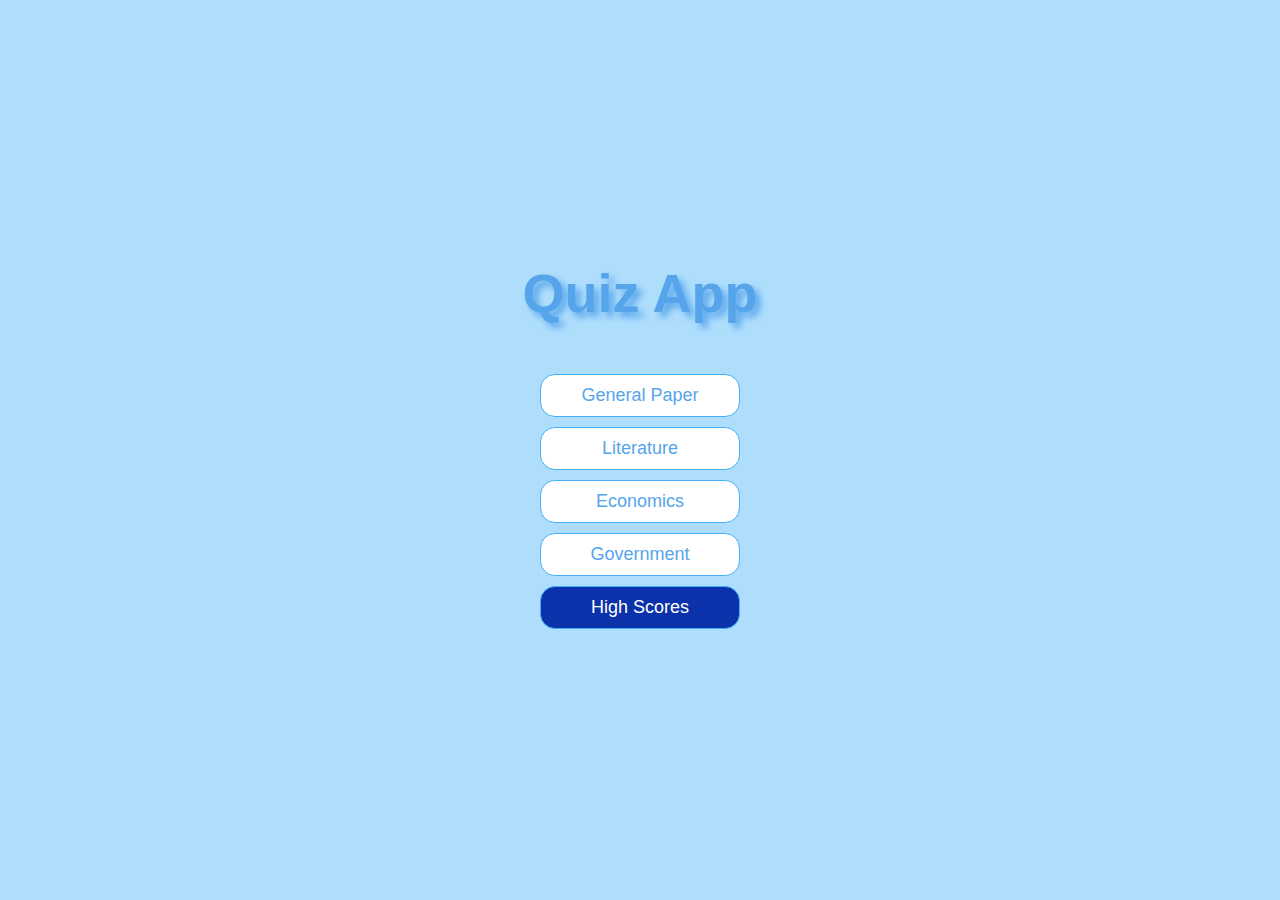
<file: index.html>
<!DOCTYPE html>
<html lang="en">
<head>
    <meta charset="UTF-8">
    <meta http-equiv="X-UA-Compatible" content="IE=edge">
    <meta name="viewport" content="width=device-width, initial-scale=1.0">
    <title>Polac Quiz || App</title>
    <link rel="stylesheet" href="./main.css">
</head>
<body>
    <div class="container">
        <div id="home" class="flex-center flex-column">
            <h1 id="home-head">Quiz App</h1>
            <a href="./GENERAL/questions.html" class="btn">General Paper</a>
            <a href="./LITERATURE/questions.html" class="btn">Literature</a>
            <a href="./ECONOMICS/questions.html" class="btn">Economics</a>
            <a href="./GOVERNMENT/questions.html" class="btn">Government</a>
            <a href="./highScores.html" class="btn hs-btn">High Scores</a>
        </div>
    </div>
</body>
</html>
</file>
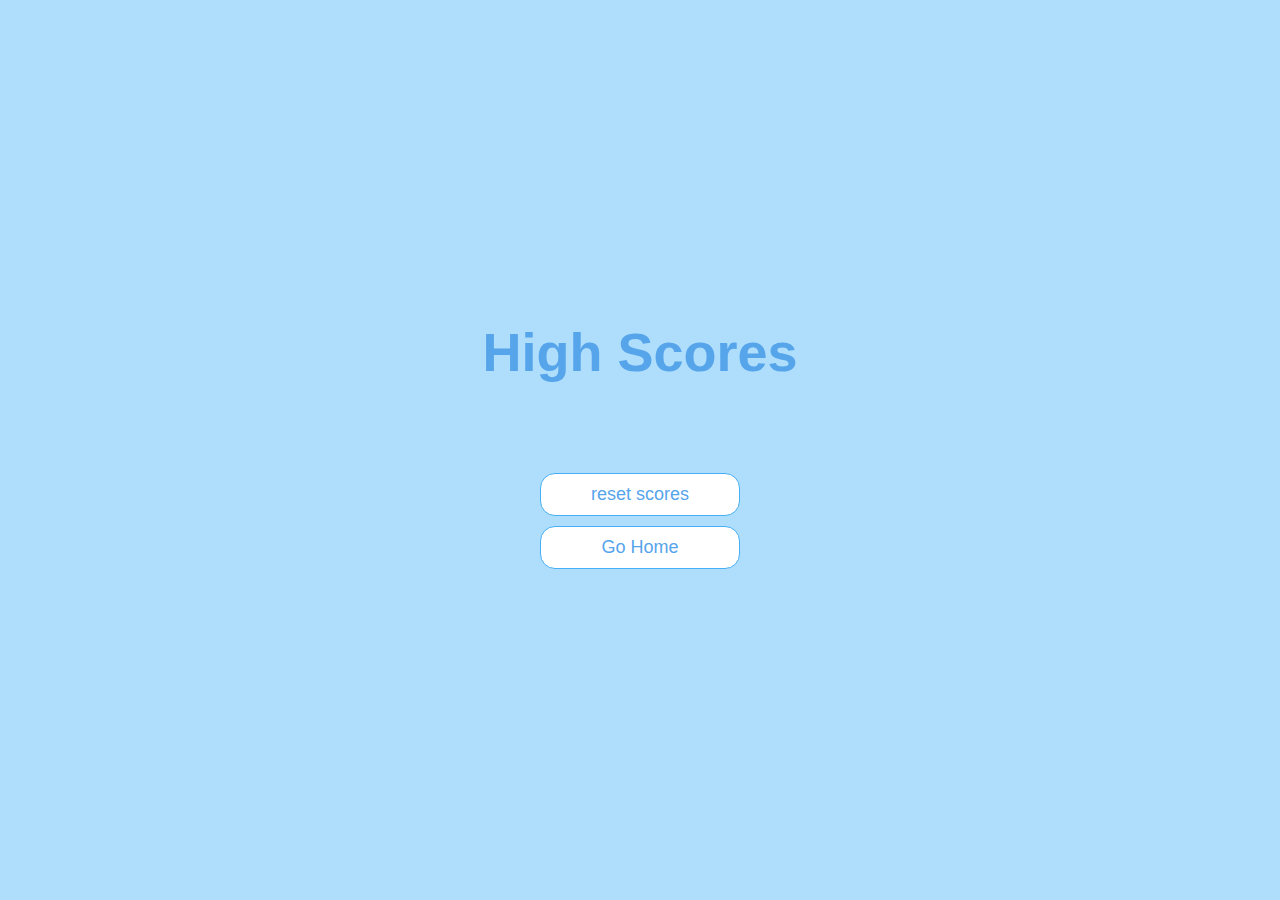
<file: highScores.html>
<!DOCTYPE html>
<html lang="en">
<head>
    <meta charset="UTF-8">
    <meta http-equiv="X-UA-Compatible" content="IE=edge">
    <meta name="viewport" content="width=device-width, initial-scale=1.0">
    <title>High Scores || Page</title>
    <link rel="stylesheet" href="./highScores.css">
    <link rel="stylesheet" href="./main.css">
</head>
<body>
    <div class="container">
        <div id="highScores" class="flex-center flex-column">
            <h1 id="finalScore">High Scores</h1>
            <ul id="highScoresList"></ul>
            <a href="" class="btn" id="bttn">reset scores</a>
            <a href="https://supolduza.github.io/Soni/" class="btn">Go Home</a>
        </div>
    </div>
    <script src="./highScores.js"></script>
</body>
</html>
</file>
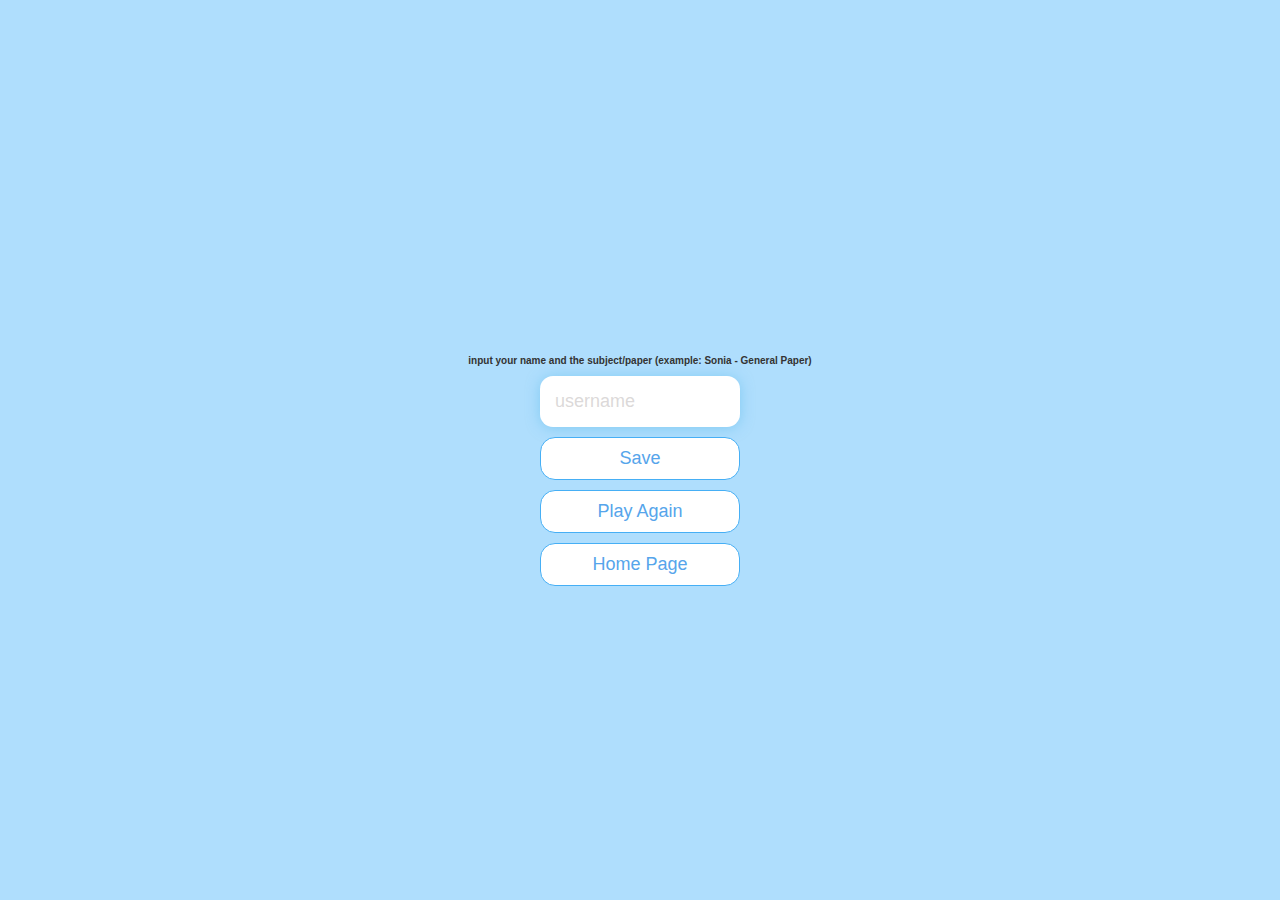
<file: ECONOMICS/end-page.html>
<!DOCTYPE html>
<html lang="en">
<head>
    <meta charset="UTF-8">
    <meta http-equiv="X-UA-Compatible" content="IE=edge">
    <meta name="viewport" content="width=device-width, initial-scale=1.0">
    <title>Well-done!</title>
    <link rel="stylesheet" href="../main.css">
</head>
<body>
    <div class="container">
        <div id="end" class="flex-center flex-column">
            <h1 id="finalScore">0</h1>
            <h4>input your name and the subject/paper (example: Sonia - General Paper)</h4>
            <form action="">
                <input type="text" id="username" placeholder="username" />
                <button 
                    type="submit"
                    class="btn"
                    id="saveScoreBtn"
                    onclick="saveHighScore(event)"
                    disabled
                >Save
            </button>
            </form>
            <a href="./questions.html" class="btn">Play Again</a>
            <a href="https://supolduza.github.io/Soni/" class="btn">Home Page</a>
        </div>
    </div>
    <script src="./end-page.js"></script>
</body>
</html>
</file>
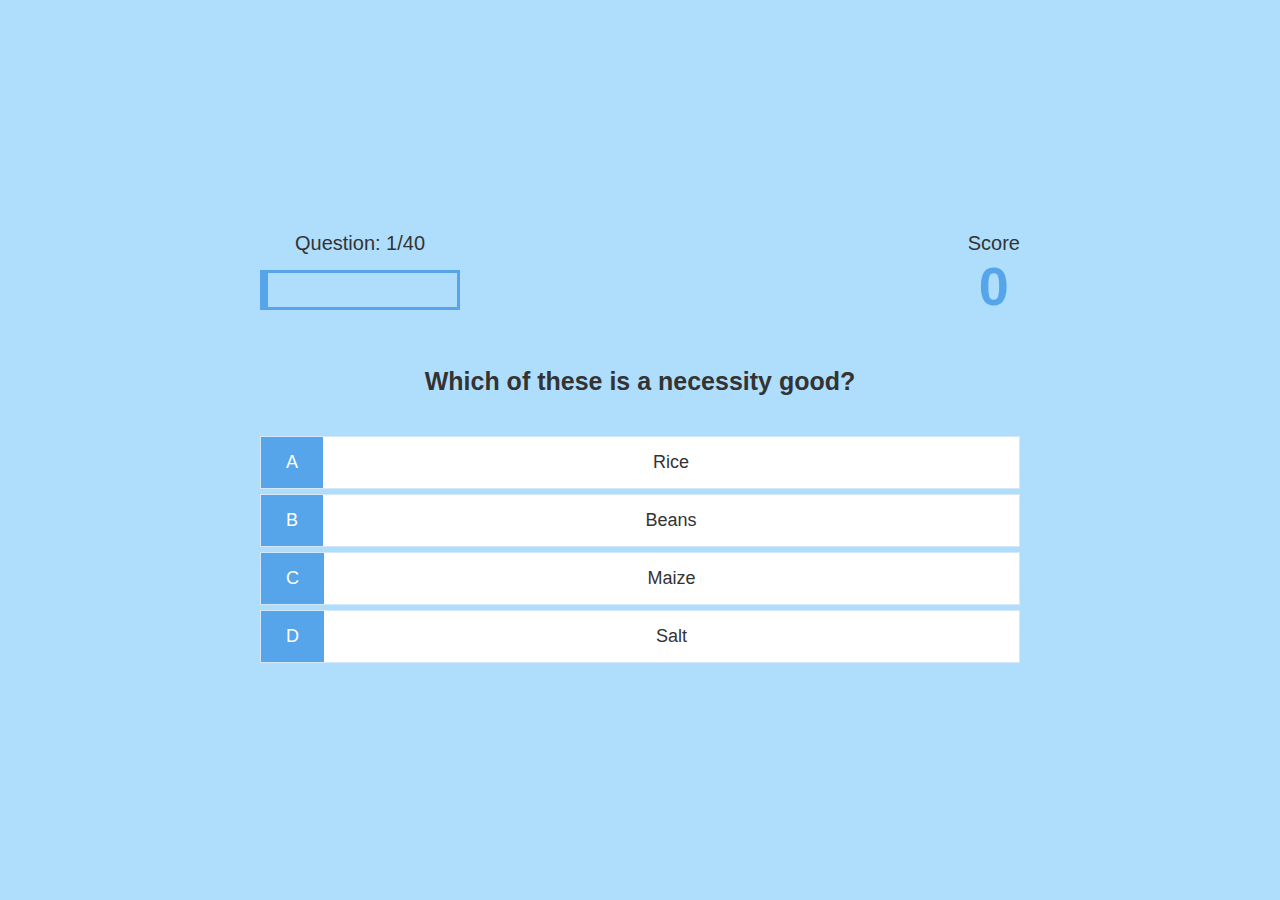
<file: ECONOMICS/questions.html>
<!DOCTYPE html>
<html lang="en">
<head>
    <meta charset="UTF-8">
    <meta http-equiv="X-UA-Compatible" content="IE=edge">
    <meta name="viewport" content="width=device-width, initial-scale=1.0">
    <title>Questions | Play Quiz</title>
    <link rel="stylesheet" href="../main.css">
    <link rel="stylesheet" href="./questions.css">
</head>
<body>
    <div class="container">
        <div id="loader"></div>
        <div id="game" class="justify-center flex-column hidden">
            <div id="hud">
                <div id="hud-item">
                    <p id="progressText" class="hud-prefix">
                        Question
                    </p>
                    <div id="progressBar">
                        <div id="progressBarFull"></div>
                    </div>
                </div>
                <div id="hud-item">
                    <p class="hud-prefix">
                        Score
                    </p>
                    <h1 class="hud-main-text" id="score">
                        0
                    </h1>
                </div>
            </div>
            <h2 id="question"></h2>
            <div class="choice-container">
                <p class="choice-prefix">A</p>
                <p class="choice-text" data-number="1"></p>
            </div>
            <div class="choice-container">
                <p class="choice-prefix">B</p>
                <p class="choice-text" data-number="2"></p>
            </div>
            <div class="choice-container">
                <p class="choice-prefix">C</p>
                <p class="choice-text" data-number="3"></p>
            </div>
            <div class="choice-container">
                <p class="choice-prefix">D</p>
                <p class="choice-text" data-number="4"></p>
            </div>
        </div>
    </div>
    <script src="./questions.js"></script>
</body>
</html>
</file>
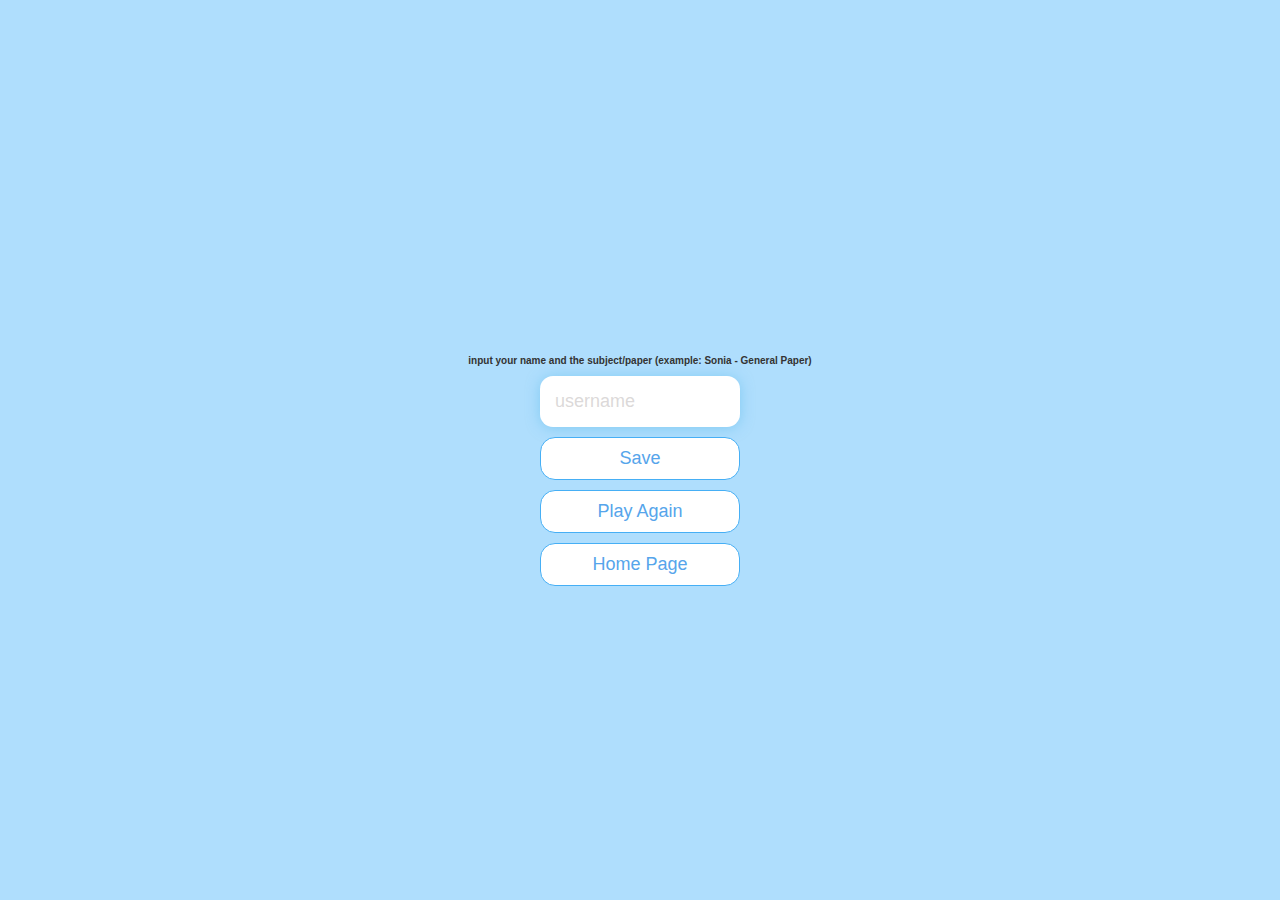
<file: GENERAL/end-page.html>
<!DOCTYPE html>
<html lang="en">
<head>
    <meta charset="UTF-8">
    <meta http-equiv="X-UA-Compatible" content="IE=edge">
    <meta name="viewport" content="width=device-width, initial-scale=1.0">
    <title>Well-done!</title>
    <link rel="stylesheet" href="../main.css">
</head>
<body>
    <div class="container">
        <div id="end" class="flex-center flex-column">
            <h1 id="finalScore">0</h1>
            <h4>input your name and the subject/paper (example: Sonia - General Paper)</h4>
            <form action="">
                <input type="text" id="username" placeholder="username" />
                <button 
                    type="submit"
                    class="btn"
                    id="saveScoreBtn"
                    onclick="saveHighScore(event)"
                    disabled
                >Save
            </button>
            </form>
            <a href="./questions.html" class="btn">Play Again</a>
            <a href="../index.html" class="btn">Home Page</a>
        </div>
    </div>
    <script src="./end-page.js"></script>
</body>
</html>
</file>
<file: main.css>
:root{
    background-color: rgb(175, 222, 253);
    font-size: 62.5%;
}

*{
    box-sizing: border-box; 
    font-family: 'Segoe UI', Tahoma, Geneva, Verdana, sans-serif;
    margin: 0;
    padding: 0;
    color: #333;
}
h1,
h2,
h3,
h4{
    margin-bottom: 1rem;
}
h1 {
    font-size: 5.4rem;
    color: #56a5eb;
    margin-bottom: 5rem;
}
h1 > span {
    font-size: 2.4rem;
    font-weight: 500;
}
h2 {
    font-size: 2.5rem;
    margin-bottom: 4rem;
    font-weight: 700;
}
h3{
    font-size: 2.8rem;
    font-weight: 500;
}
#home-head {
    text-shadow: 5px 5px 7px #56a5eb;
}

#home-head:hover {
    color: aliceblue;
}

h4:hover {
    color: aliceblue;
    text-shadow: 3px 3px 8px #46aff5;
}

/*UTILITIES*/

.container{
    width: 100vw;
    height: 100vh;
    display: flex;
    justify-content: center;
    align-items: center;
    max-width: 80rem;
    margin: 0 auto;
    padding: 2rem;
}
.container > * {
    width: 100%;
}
.flex-column{
    display: flex;
    flex-direction: column;
}
.flex-center{
    justify-content: center;
    align-items: center;
}
.justify-center{
    text-align: center;
}
.hidden{
    display: none;
}

/* BUTTONS */
.btn{
    font-size: 1.8rem;
    padding: 1rem 0;
    width: 20rem;
    text-align: center;
    border: 0.1rem solid #46aff5;
    margin-bottom: 1rem;
    text-decoration: none;
    color: #56a5eb;
    background-color: white;
    border-radius: 15px;
}
.btn:hover{
    cursor: pointer;
    box-shadow: 0 0.4rem 1.5rem 0 rgba(86, 185, 235, 0.5);
    transform: translateY(-0.1rem);
    transition: transform 150ms;
}
.btn[disabled]:hover{
    cursor: not-allowed;
    box-shadow: none;
    transform: none;
}
.hs-btn {
    background-color: #0026a5ef;
    color: white;
}

/*  END PAGE FORM  */

form {
    width: 100%;
    display: flex;
    flex-direction: column;
    align-items: center;
}

input {
    margin-bottom: 1rem;
    width: 20rem;
    padding: 1.5rem;
    font-size: 1.8rem;
    border: none;
    box-shadow: 0 0.1rem 1.4rem 0 rgba(86, 185, 235, 0.5);
    border-radius: 13px;
}

input::placeholder {
    color: rgba(214, 211, 211, 0.87);
}
</file>
<file: highScores.css>
#highScoresList {
    list-style: number;
    padding-left: 0;
    margin-bottom: 4rem;
}

.high-score {
    font-size: 2rem;
    margin-bottom: 0.5rem;
}

.high-score:hover {
    transform: scale(1.025);
}
</file>
<file: ECONOMICS/questions.css>
.choice-container{
    display: flex;
    margin-bottom: 0.5rem;
    width: 100%;
    font-size: 1.8rem;
    border: 0.1rem solid  rgba(86, 165, 235, 0.25);
    background-color: white;
}

.choice-container:hover{
    cursor: pointer;
    box-shadow: 0 0.4rem 1.4rem 0 rgba(86, 185, 235, 0.5);
    transform: translateY(-0.1rem);
    transition: transform 150ms;
}

.choice-prefix{
    padding: 1.5rem 2.5rem;
    background-color: #56a5eb;
    color: white;
}

.choice-text{
    padding: 1.5rem;
    width: 100%;
}

.correct {
    background-color: #28a745;
}

.incorrect {
    background-color: #dc3545;
}

/* HUD SECTION */
#hud {
    display: flex;
    justify-content: space-between;
}

.hud-prefix {
    text-align: center;
    font-size: 2rem;
}

.hud-main-text {
    text-align: center;
}

#progressBar {
    width: 20rem;
    height: 4rem;
    border: 0.3rem solid #56a5eb;
    margin-top: 1.5rem;
}

#progressBarFull {
    height: 3.4rem;
    background-color: #56a5eb;
    width: 0%;
}

/*  LOAADER  */
#loader {
    border: 1.6rem solid white;
    border-radius: 50%;
    border-top: 1.6rem solid #56a5eb;
    width: 12rem;
    height: 12rem;
    animation: spin 1s linear infinite;
}

@keyframes spin {
    0% {
        transform: rotate(0deg);
    }
    100% {
        transform: rotate(360deg);
    }
}
</file>
